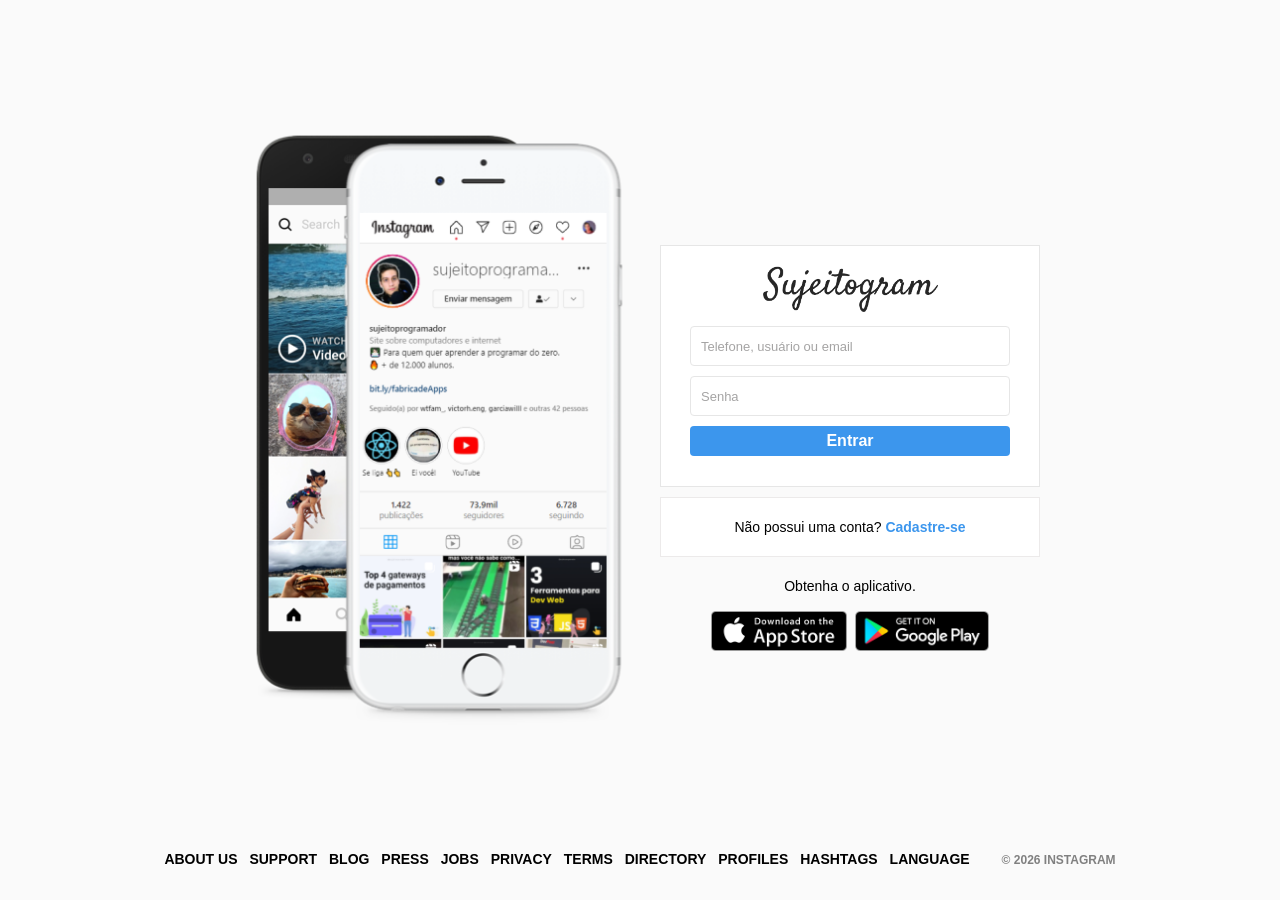
<file: index.html>
<!DOCTYPE html>
<html lang="en">
<head>
    <meta charset="UTF-8">
    <meta http-equiv="X-UA-Compatible" content="IE=edge">
    <meta name="viewport" content="width=device-width, initial-scale=1.0">
    <link rel="stylesheet" href="style.css">
    <title>Instagram</title>
</head>
<body>

    <div id="wrapper">
        <div id="container">
            <div class="column left">
                <div class="main">

                </div>
            </div>

            <div class="column right">
                <div class="login-panel">
                    <div class = "logo">
                        <img class="logo-img" src="img/logo.png" alt="Instagram Logo">
                    </div>

                    <form>
                        <input placeholder="Telefone, usuário ou email" type="text" name="username"/>
                        <input placeholder="Senha" type="password" name="password"/>
                        <input type="submit" value="Entrar"/>
                    </form>
                </div>

                <div class="infobox">
                    <p>Não possui uma conta? <a href="signup.html">Cadastre-se</a></p>
                </div>

                <div class="get-app-panel">
                    <p>Obtenha o aplicativo.</p>
                    <div class="app-buttons">
                        <a href="#"><img src="img/appstore.png" alt="App Store"></a>
                        <a href="#"><img src="img/googleplay.png" alt="Google Play"></a>
                    </div>

                </div>
            </div>
        </div>

        <footer>
            <div class="footer-inner">
                <a href="#">About us</a>
                <a href="#">Support</a>
                <a href="#">Blog</a>
                <a href="#">Press</a>
                <a href="#">Jobs</a>
                <a href="#">Privacy</a>
                <a href="#">Terms</a>
                <a href="#">Directory</a>
                <a href="#">Profiles</a>
                <a href="#">Hashtags</a>
                <a href="#">Language</a>
                <div class="text-small">© 2026 Instagram</div>
            </div>

        </footer>

    </div>
    
    
</body>
</html>
</file>
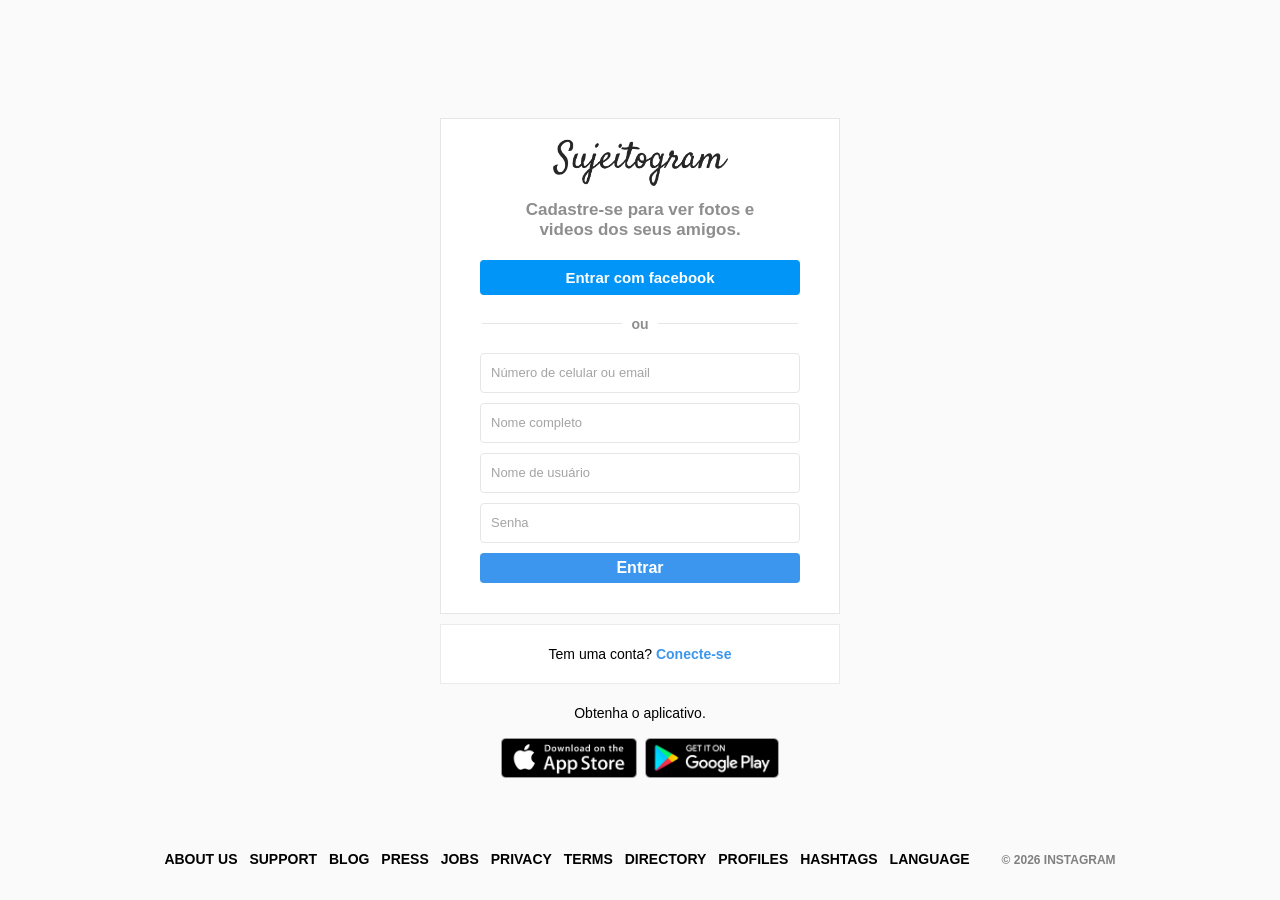
<file: signup.html>
<!DOCTYPE html>
<html lang="en">
<head>
    <meta charset="UTF-8">
    <meta http-equiv="X-UA-Compatible" content="IE=edge">
    <meta name="viewport" content="width=device-width, initial-scale=1.0">
    <link rel="stylesheet" href="style.css">
    <title>Faça seu cadastro</title>
</head>
<body>

    <div id="wrapper">
        <div id="container-signup">


            <div class="column">
                <div class="login-panel">
                    <div class = "logo">
                        <img class="logo-img" src="img/logo.png" alt="Instagram Logo">
                    </div>

                    <div class="message">
                        <span>Cadastre-se para ver fotos e videos dos seus amigos.</span>
                    </div>

                    <button class="cta-button">
                        Entrar com facebook
                    </button>

                    <div class="divisor-container">
                        <div class="line"></div>
                        <div class="divisor-tag">ou</div>
                        <div class="line"></div>
                    </div>

                    <form>
                        <input placeholder="Número de celular ou email" type="text" name="username"/>
                        <input placeholder="Nome completo" type="text" name="username"/>
                        <input placeholder="Nome de usuário" type="text" name="username"/>
                        <input placeholder="Senha" type="password" name="password"/>
                        <input type="submit" value="Entrar"/>
                    </form>
                </div>

                <div class="infobox">
                    <p>Tem uma conta? <a href="index.html">Conecte-se</a></p>
                </div>

                <div class="get-app-panel">
                    <p>Obtenha o aplicativo.</p>
                    <div class="app-buttons">
                        <a href="#"><img src="img/appstore.png" alt="App Store"></a>
                        <a href="#"><img src="img/googleplay.png" alt="Google Play"></a>
                    </div>

                </div>
            </div>
        </div>

        <footer>
            <div class="footer-inner">
                <a href="#">About us</a>
                <a href="#">Support</a>
                <a href="#">Blog</a>
                <a href="#">Press</a>
                <a href="#">Jobs</a>
                <a href="#">Privacy</a>
                <a href="#">Terms</a>
                <a href="#">Directory</a>
                <a href="#">Profiles</a>
                <a href="#">Hashtags</a>
                <a href="#">Language</a>
                <div class="text-small">© 2026 Instagram</div>
            </div>

        </footer>

    </div>
    
    
</body>
</html>
</file>
<file: style.css>
*{
    padding: 0;
    margin: 0;
    box-sizing: border-box;
}

a{
    text-decoration: none;
    color: #3c96ed;

}

body{
    background: #FAFAFA;
    height: 100%;
    width: 100%;
    margin: 0;
    padding: 0;
    font-family: Arial, sans-serif;
    font-size: 14px;
    line-height: 18px;
}

#wrapper{
    height: 100vh;

}

#container{
    margin: 0 auto;
    min-height: 100%;
    width: 800px;
    display: flex;
    align-items: center;
}

.column{
    flex-grow: 1;
    width: 50%;
}

.left{
    background-image: url(img/main-foto.png);
    background-size: 450px;
    background-repeat: no-repeat;
    background-position: center;
    height: 600px;
    margin-bottom: 50px;
}

.right{
    padding-left: 20px;
}

.login-panel{
    background-color: #FFF;
    border: 1px solid #e6e6e6;
    padding: 20px 0;
    text-align: center;
}

.logo-img{
    width: 175px;
}

form{
    display: flex;
    flex-direction: column;
    align-items: center;
    justify-content: center;
}

input[type="password"], input[type="text"]{
    background-color: #FFFFFF;
    border: 1px solid #e6e6e6;
    height: 40px;
    border-radius: 4px;
    margin-top: 10px;
    padding: 10px;
    font-size: 13px;
    width: 320px;
    color:#000000;
}

input[type="password"]::placeholder, input[type="text"]::placeholder{
    color: rgb(165, 164, 164);
}

input[type="password"]:focus, input[type="text"]:focus{
    outline: 0;
    border-color: 1px solid #a1a1a1;
}

input[type="submit"]{
    width: 320px;
    margin-top: 10px;
    height: 30px;
    border: 0;
    border-radius: 4px;
    background-color:#3c96ed ;
    color: #FFFFFF;
    font-size: 16px;
    font-weight: bold;
    margin-bottom: 10px;
    cursor: pointer;
}

.infobox{
    background-color: #FFF;
    height: 60px;
    border: 1px solid rgb(236,234,234);
    margin: 10px auto 0;
    
    display: flex;
    align-items: center;
    justify-content: center;
}

.infobox p{
    user-select: none;
}

.infobox p a{
    font-weight: bold;
    user-select: none;
}

.get-app-panel{
    margin-top: 20px;
    text-align: center;
}

.app-buttons{
    margin-top : 16px;
}

.app-buttons img{
    height: 40px;
    padding: 0 2px;
}

footer{
    text-align: center;
    height: 50px;
    margin-top: -50px;
}

footer a{
    color: #000;
    text-transform: uppercase;
    font-weight: bold;
    margin-right: 8px;
}

.text-small{
    font-size: 12px;
    font-weight: bold;
    color: grey;
    text-transform: uppercase;
    padding-left: 20px;
    display: inline-block;
}


/* signup page */

#container-signup{
    margin: 0 auto;
    min-height: 100%;
    max-width: 400px;
    display: flex;
    align-items: center;

}

.message{
    margin: 10px 70px;

}

.message span{
    text-align: center;
    font-size: 17px;
    font-weight: bold;
    line-height: 20px;
    color: #8e8e8e;
}

.cta-button{
    width: 320px;
    margin: 10px 0;
    height: 35px;
    background-color: #0095f6;
    color: #FFFFFF;
    border: 0;
    border-radius: 4px;
    font-size: 15px;
    cursor: pointer;
    font-weight: bold;

}

.divisor-container{
    display: flex;
    align-items: center;
    justify-content: center;
    margin: 10px 0;
}

.line{
    height: 1px;
    background-color: #e6e6e6;
    width: 35%;
}

.divisor-tag{
    font-weight: bold;
    margin: 0 2.5%;
    color: #8e8e8e;
}

/* responsive */


@media (max-width: 850px){
    .left{
        display: none;
    }
    #container{
        width: 70%;
    }

    .right{
        padding-left: 0;
    }

}

@media (max-width: 560px){
    #container{
        width: 90%;
    }

    #container-signup{
        width: 90%;
    }

    input[type=password], input[type="text"], input[type="submit"], .cta-button{
        width: 80%;
    }
    
    .message{
        margin: 10px 25px;
    }
}
</file>
